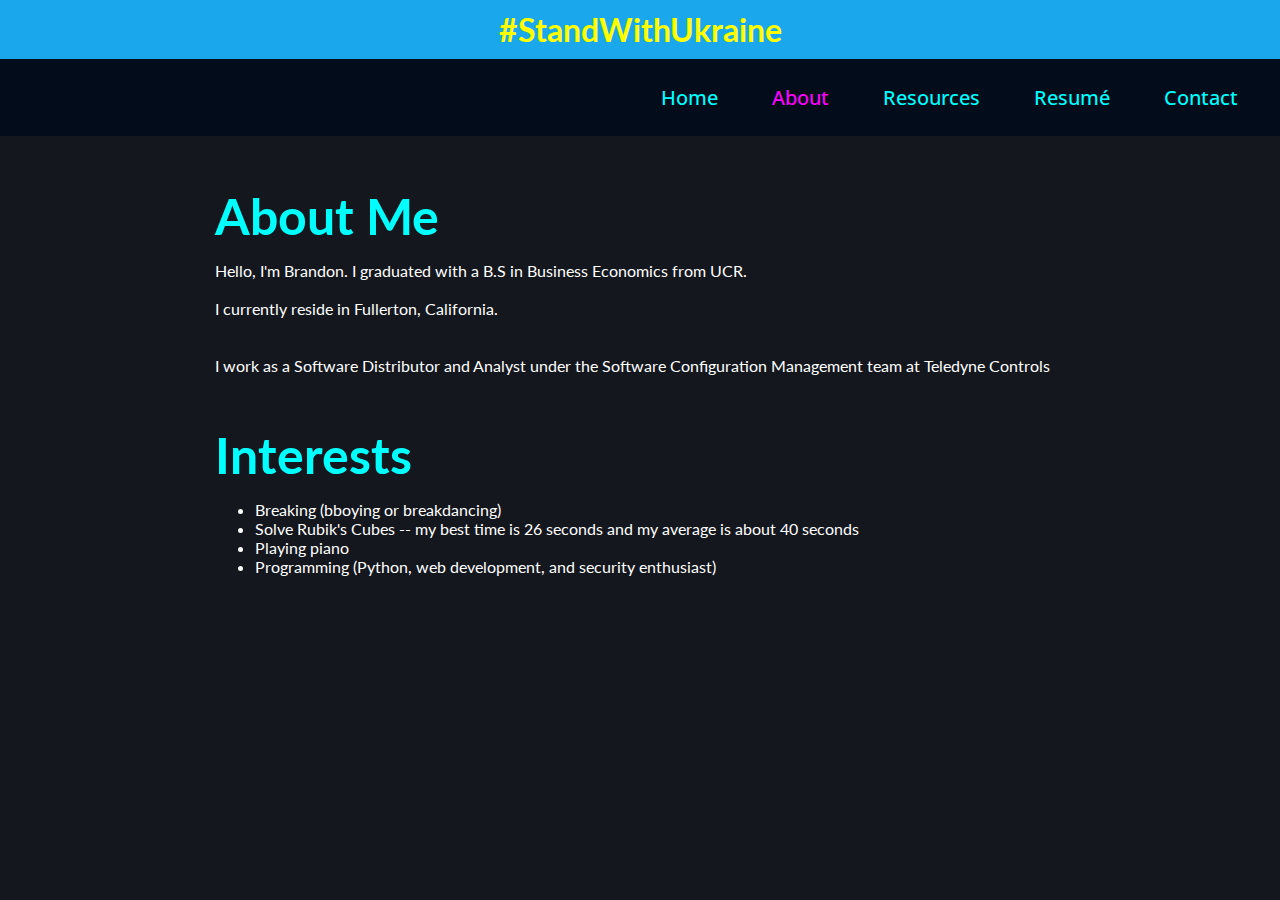
<file: about.html>
<!DOCTYPE html>
<html>
	<head>
		<title>BLam uwu</title>

		<!-- fonts -->
		<link rel="stylesheet" href="https://use.fontawesome.com/releases/v5.2.0/css/all.css" integrity="sha384-hWVjflwFxL6sNzntih27bfxkr27PmbbK/iSvJ+a4+0owXq79v+lsFkW54bOGbiDQ" crossorigin="anonymous">
		<link rel="stylesheet" href='https://fonts.googleapis.com/css?family=Lato&subset=latin,latin-ext' rel='stylesheet' type='text/css'>

		<link rel="preconnect" href="https://fonts.gstatic.com">
		<link href="https://fonts.googleapis.com/css2?family=Roboto:wght@700&display=swap" rel="stylesheet">

		<link rel="preconnect" href="https://fonts.gstatic.com" crossorigin>
		<link href="https://fonts.googleapis.com/css2?family=Open+Sans:wght@700&display=swap" rel="stylesheet"> 
		<!--Bootstrap 
		<link href="https://cdn.jsdelivr.net/npm/bootstrap@5.0.1/dist/css/bootstrap.min.css" rel="stylesheet" integrity="sha384-+0n0xVW2eSR5OomGNYDnhzAbDsOXxcvSN1TPprVMTNDbiYZCxYbOOl7+AMvyTG2x" crossorigin="anonymous"> -->
		
		<!--webpage css-->
		<link rel="stylesheet" href="https://cdnjs.cloudflare.com/ajax/libs/font-awesome/4.7.0/css/font-awesome.min.css">

    <link rel="stylesheet" href="about.css">
		<link rel="stylesheet" href="navbar.css">

		<!-- bootstrap js-->
		<script src="https://cdn.jsdelivr.net/npm/bootstrap@5.0.1/dist/js/bootstrap.bundle.min.js" integrity="sha384-gtEjrD/SeCtmISkJkNUaaKMoLD0//ElJ19smozuHV6z3Iehds+3Ulb9Bn9Plx0x4" crossorigin="anonymous">
		</script> 

		<!--mobile responsive-->
		<meta name="viewport" content="width=device-width, initial-scale=1.0">


	</head>

	<body>
		
		<h1 class="message">#StandWithUkraine</h1>

		
		<!--NAVBAR start------------------------------------------->
		<nav>
			<div class="navbar">
				<ul class="navbar-links" id="sideNav"> 
          <li><a href="/" class="navbar-css">Home</a></li>
					<li><a href="#" class="navbar-css active">About</a></li>
					<li><a href="resources" class="navbar-css">Resources</a></li>
					<li><a href="resume.pdf" target="_blank" class="navbar-css">Resumé</a></li>
					<li><a href="contact" class="navbar-css" id="nav-end">Contact</a></li>
				</ul>

				<div class="mobile-button" id="mobileIcon" onclick="myFunction()">
					<div class="line1"></div>
					<div class="line2"></div>
					<div class="line3"></div> 
				</div> 
			</div>
		</nav> 
    <!--NAVBAR end------------------------------------------->

    <div class="container">
      <h1 class="aqua-text top-gap header">About Me</h1>
			<p class="white-text separator">Hello, I'm Brandon. I graduated with a B.S in Business Economics from UCR.</p>
			<br>
			<p class="white-text">I currently reside in Fullerton, California.</p>
			<br>
			<br>
			<p class="white-text">I work as a Software Distributor and Analyst under the Software Configuration Management team at Teledyne Controls</p>
			<h1 class="aqua-text header top-gap">Interests</h1>
			<ul class="interests">
				<li class="white-text separator">Breaking (bboying or breakdancing)</li>
				<li class="white-text">Solve Rubik's Cubes -- my best time is 26 seconds and my average is about 40 seconds</li>
				<li class="white-text">Playing piano</li>
				<li class="white-text">Programming (Python, web development, and security enthusiast)</li>
			</ul>
    </div>

		<script src="navbar.js"></script>

  </body>
</html>
</file>
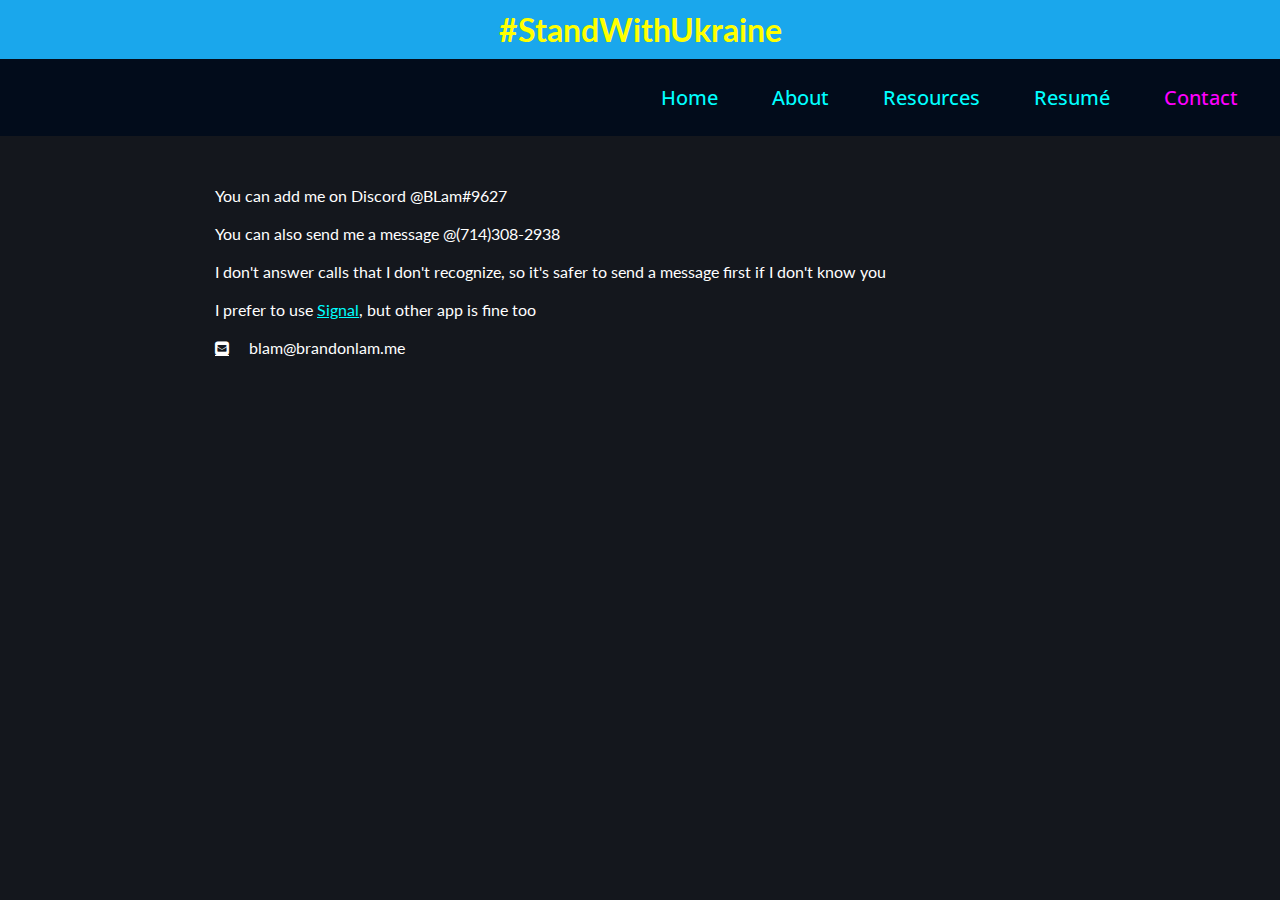
<file: contact.html>
<!DOCTYPE html>
<html>
	<head>
		<title>BLam uwu</title>

		<!-- fonts -->
		<link rel="stylesheet" href="https://use.fontawesome.com/releases/v5.2.0/css/all.css" integrity="sha384-hWVjflwFxL6sNzntih27bfxkr27PmbbK/iSvJ+a4+0owXq79v+lsFkW54bOGbiDQ" crossorigin="anonymous">
		<link rel="stylesheet" href='https://fonts.googleapis.com/css?family=Lato&subset=latin,latin-ext' rel='stylesheet' type='text/css'>

		<link rel="preconnect" href="https://fonts.gstatic.com">
		<link href="https://fonts.googleapis.com/css2?family=Roboto:wght@700&display=swap" rel="stylesheet">

		<link rel="preconnect" href="https://fonts.googleapis.com">
		<link rel="preconnect" href="https://fonts.gstatic.com" crossorigin>
		<link href="https://fonts.googleapis.com/css2?family=Open+Sans:wght@700&display=swap" rel="stylesheet"> 
		<!--Bootstrap 
		<link href="https://cdn.jsdelivr.net/npm/bootstrap@5.0.1/dist/css/bootstrap.min.css" rel="stylesheet" integrity="sha384-+0n0xVW2eSR5OomGNYDnhzAbDsOXxcvSN1TPprVMTNDbiYZCxYbOOl7+AMvyTG2x" crossorigin="anonymous"> -->
		
		<!--webpage css-->
		<link rel="stylesheet" href="https://cdnjs.cloudflare.com/ajax/libs/font-awesome/4.7.0/css/font-awesome.min.css">

    <link rel="stylesheet" href="contact.css">
		<link rel="stylesheet" href="navbar.css">

		<!-- bootstrap js-->
		<script src="https://cdn.jsdelivr.net/npm/bootstrap@5.0.1/dist/js/bootstrap.bundle.min.js" integrity="sha384-gtEjrD/SeCtmISkJkNUaaKMoLD0//ElJ19smozuHV6z3Iehds+3Ulb9Bn9Plx0x4" crossorigin="anonymous">
		</script> 

		<!--mobile responsive-->
		<meta name="viewport" content="width=device-width, initial-scale=1.0">


	</head>

	<body>
		
		<h1 class="message">#StandWithUkraine</h1>

		<!--NAVBAR start------------------------------------------->
		<nav>
			<div class="navbar">
				<ul class="navbar-links" id="sideNav">
          <li><a href="/" class="navbar-css">Home</a></li>
					<li><a href="about" class="navbar-css">About</a></li>
					<li><a href="resources" class="navbar-css">Resources</a></li>
					<li><a href="resume.pdf" target="_blank" class="navbar-css">Resumé</a></li>
					<li><a href="#" class="navbar-css active" id="nav-end">Contact</a></li>
				</ul>

				<div class="mobile-button" id="mobileIcon" onclick="myFunction()">
					<div class="line1"></div>
					<div class="line2"></div>
					<div class="line3"></div> 
				</div> 
			</div>
		</nav> 
    <!--NAVBAR end------------------------------------------->

		<div class="container">
			<p class="top-gap">You can add me on Discord @BLam#9627</p>
			<br>
			<p>You can also send me a message @(714)308-2938</p>
			<br>
			<p>I don't answer calls that I don't recognize, so it's safer to send a message first if I don't know you</p>
			<br>
			<p>I prefer to use 
				<a href="https://signal.org" target="_blank" id="aqua-text">Signal</a>, but other app is fine too</p>
			<br>
			<p><a href="mailto: blam@brandonlam.me" target="_blank"
				class="fa fa-envelope-square add-space"></a>blam@brandonlam.me</p>
		</div>

		<script src="navbar.js"></script>

  </body>
</html>
</file>
<file: about.css>
body
{
	background-color: #14171d;
	overflow: auto;
  width: 100%;
} 

.header
{
  font-size: 50px;
  
  margin: 0;
}

.aqua-text
{
  color: aqua;
}

.container
{
  display: flex;
  flex-direction: column;
  margin: auto;
  font-family: lato;
  /*white-space: nowrap;*/
  /*width: 100%;*/
  flex-wrap: wrap;
  
  max-width: 850px;
}

.white-text
{
  color: white;
}

.interests li::before
{
  color: white;
}

.top-gap
{
  margin-top: 50px;
}

.separator
{
  padding-top: 15px;
  
}

/*.center
{
  width: 100%;
}*/


@media screen (max-width: 1024px)
{
  .container
  {
    margin: auto;
    padding-left: 10px;
    padding-right: 10px;
  }
}

.message
{
	color: yellow;
	width: 100%;
	text-align: center;
	background-color: #1AA7EC;
	font-family: lato;
	padding-top: 10px;
	padding-bottom: 10px;
}
</file>
<file: navbar.css>
*
{
	box-sizing: border-box;
	margin: 0;
	
}

nav
{
	display: flex;
	background-color: #020c1b;
	justify-content: flex-end;
	width: 100%;
	padding: 25px 25px;
	border: 0;
	white-space: nowrap;
}

.navbar
{
	display: flex;
	justify-content: center;
}

#nav-end
{
	margin-right: -8px;
}

.navbar-links
{
	margin: auto;
    text-decoration: none;
    list-style-type: none;
	
}

.navbar-links li
{
    display: inline;

}

.navbar-css
{
	padding: 25px 25px;
	
	font-size: 20px;
	font-family: open sans;
	text-decoration: none;
	font-weight: 500;
	color:aqua;
	text-align: center;
}

.navbar-links a:hover
{
	color: lightgray;
	text-decoration: none !important;
	/*background-color: gray;*/
	/*padding: 8px 8px;*/
}

.active
{
	color: magenta;
}

.icon
{
	color: white;
}

.mobile-button
{
	float: right;
	cursor: pointer;
	display: none;
}

.mobile-button div
{
	width: 25px;
	height: 2px;
	background-color: white;
	margin: 4px;
}

/* The "responsive" class is added to the topnav with JavaScript when the user clicks on the icon. This class makes the topnav look good on small screens (display the links vertically instead of horizontally) */
@media screen and (max-width: 1024px) 
{
	body
	{
		overflow-x: hidden;
		overflow-y: hidden;
	}

	.navbar-links
	{
		display: none;
	}

	.navbar-active.responsive li:not(:last-child)
	{
		padding: 30px 50px;
		border-bottom: 1px solid white;
	}

	.navbar-active.responsive li:last-child
	{
		padding: 30px 50px;
	}

	.mobile-button
	{
		z-index: 10;
		display: block;
	}

	.navbar-active
	{
		transform: translateX(0%);
		position: absolute;
		top: 10vh; /* this should be 8 if no header msg*/
		display: flex;
		flex-direction: column;
		right: 0px;
		height: 100vh;
		padding: 30px 50px;
		background-color: #020c1b;
		z-index: 10;
		transition: all 0.5s ease;
	}

}


.toggle .line1
{
	z-index: 10;
  transform: rotate(-45deg) translate(-5px, 5px);
}

.toggle .line2
{
	opacity: 0;
}

.toggle .line3
{
	z-index: 10;
  transform: rotate(45deg) translate(-3px, -4px);
}

.footer
{
	position: fixed;
  left: 0;
  bottom: 15px;
  width: 100%;
  font-family: lato;
	font-size: 20px;
  color: white;
  text-align: center;
}
</file>
<file: contact.css>
body
{
	background-color: #14171d;
	overflow: auto;
	width: 100%;
} 

.container
{
	display: flex;
	flex-direction: column;
	margin: auto;
	font-family: lato;
	/*white-space: nowrap;*/
	/*width: 100%;*/
	flex-wrap: wrap;
	
	max-width: 850px;
}

.container p
{
	color: white;
	font-family: lato;
}

#aqua-text
{
	color: aqua;
}

.top-gap
{
	padding-top: 50px;
}

/* for the space between email icon*/
.add-space
{
	padding-right: 20px;
}

.fa-envelope-square
{
	/*background: black;*/
	color: white;
}

.message
{
	color: yellow;
	width: 100%;
	text-align: center;
	background-color: #1AA7EC;
	font-family: lato;
	padding-top: 10px;
	padding-bottom: 10px;
}

@media screen (max-width: 1024px)
{
  .container
  {
    margin: auto;
    padding-left: 10px;
    padding-right: 10px;
  }
}
</file>
